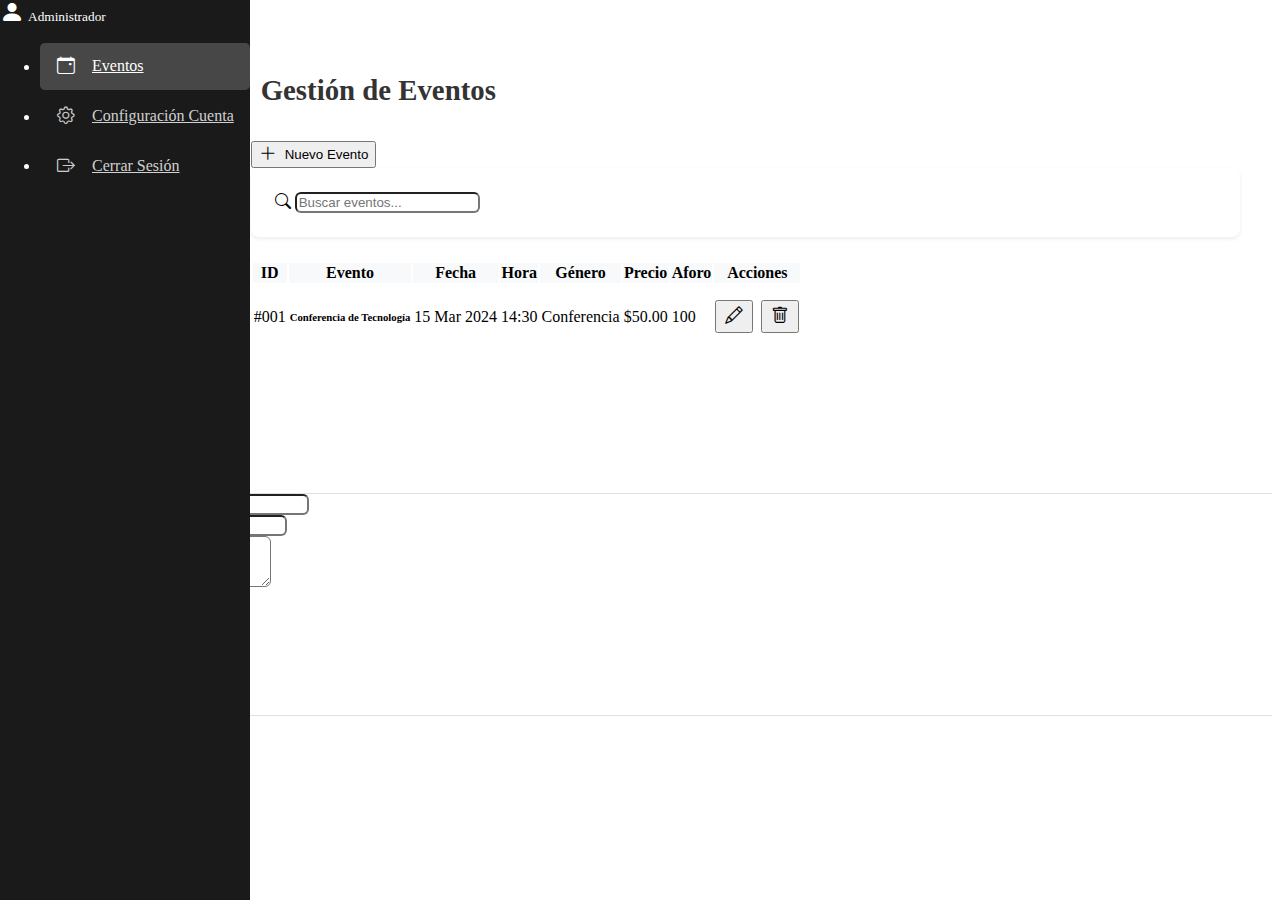
<file: admin-dashboard.html>
<!DOCTYPE html>
<html lang="es">
<head>
    <meta charset="UTF-8">
    <meta name="viewport" content="width=device-width, initial-scale=1.0">
    <title>Dashboard - Sistema Gestor de Eventos</title>
    <link rel="stylesheet" href="https://bootswatch.com/5/lux/bootstrap.min.css">
    <link rel="stylesheet" href="https://cdn.jsdelivr.net/npm/bootstrap-icons@1.11.3/font/bootstrap-icons.min.css">
    <link rel="stylesheet" href="css/styles.css">

</head>
<body>
    <div class="container-fluid">
        <div class="row">
            <!-- Sidebar izquierdo de administrador -->
            <div class="col-md-3 col-lg-2 px-0 sidebar">
                <div class="p-3">
                    <div class="d-flex align-items-center mb-4">
                        <i class="bi bi-person-fill" style="font-size: 1.5rem; width: 40px; height: 40px;"></i>
                        <small class="text-muted ms-2">Administrador</small>
                    </div>
                    <ul class="nav flex-column">
                        <li >
                            <a class="nav-link active" href="admin-dashboard.html">
                                <i class="bi bi-calendar-event"></i>Eventos
                            </a>
                        </li>
                        <li >
                            <a class="nav-link" href="admin-configuracion.html">
                                <i class="bi bi-gear"></i>Configuración Cuenta
                            </a>
                        </li>
                        <li class="mt-4">
                            <a class="nav-link text-danger" href="login.html">
                                <i class="bi bi-box-arrow-right"></i>Cerrar Sesión
                            </a>
                        </li>
                    </ul>
                </div>
            </div>

            <!-- Contenido principal de la pagina -->
            <div class="col-md-9 col-lg-10 contenido-principal">
                <div class="d-flex justify-content-between align-items-center mb-4">
                    <h2>Gestión de Eventos</h2>
                    <button class="btn btn-primary" data-bs-toggle="modal" data-bs-target="#eventoModal">
                        <i class="bi bi-plus-lg me-2"></i>Nuevo Evento
                    </button>
                </div>

                <!-- Filtro de busqueda de eventos -->
                <div class="filtros mb-4">
                    <div class="input-group">
                        <span class="input-group-text">
                            <i class="bi bi-search"></i>
                        </span>
                        <input type="text" class="form-control" placeholder="Buscar eventos..." id="filtroBusqueda">
                    </div>
                </div>

                <!-- Tabla de Eventos -->
                <div class="table-responsive">
                    <table class="table table-hover">
                        <thead>
                            <tr>
                                <th>ID</th>
                                <th>Evento</th>
                                <th>Fecha</th>
                                <th>Hora</th>
                                <th>Género</th>
                                <th>Precio</th>
                                <th>Aforo</th>
                                <th>Acciones</th>
                            </tr>
                        </thead>
                        <tbody>
                            <tr>
                                <td>#001</td>
                                <td>
                                    <h6 class="mb-0">Conferencia de Tecnología</h6>
                                </td>
                                <td>15 Mar 2024</td>
                                <td>14:30</td>
                                <td>Conferencia</td>
                                <td>$50.00</td>
                                <td>100</td>
                                <td>
                                    <div class="grupo-botones">
                                        <button class="btn btn-sm btn-outline-primary">
                                            <i class="bi bi-pencil"></i>
                                        </button>
                                        <button class="btn btn-sm btn-outline-danger">
                                            <i class="bi bi-trash"></i>
                                        </button>
                                    </div>
                                </td>
                            </tr>
                        </tbody>
                    </table>
                </div>
            </div>
        </div>
    </div>

    <!-- Modal de nuevo Evento -->
    <div class="modal fade" id="eventoModal" tabindex="-1" aria-labelledby="eventoModalLabel" aria-hidden="true">
        <div class="modal-dialog modal-lg">
            <div class="modal-content">
                <div class="modal-header">
                    <h5 class="modal-title" id="eventoModalLabel">Nuevo Evento</h5>
                    <button type="button" class="btn-close" data-bs-dismiss="modal" aria-label="Close"></button>
                </div>
                <div class="modal-body">
                    <form id="eventoForm">
                        <div class="row g-3">
                            <div class="col-md-6">
                                <label class="form-label">Título del Evento</label>
                                <input type="text" class="form-control" required>
                            </div>
                            <div class="col-md-6">
                                <label class="form-label">ID del Evento</label>
                                <input type="text" class="form-control" required>
                            </div>
                            <div class="col-md-12">
                                <label class="form-label">Descripción</label>
                                <textarea class="form-control" rows="3" required></textarea>
                            </div>
                            <div class="col-md-6">
                                <label class="form-label">Fecha</label>
                                <input type="date" class="form-control" required>
                            </div>
                            <div class="col-md-6">
                                <label class="form-label">Hora</label>
                                <input type="time" class="form-control" required>
                            </div>
                            <div class="col-md-6">
                                <label class="form-label">Género</label>
                                <select class="form-select" required>
                                    <option value="">Seleccionar género</option>
                                </select>
                            </div>
                            <div class="col-md-6">
                                <label class="form-label">Precio</label>
                                <div class="input-group">
                                    <span class="input-group-text">$</span>
                                    <input type="number" class="form-control" step="0.01" required>
                                </div>
                            </div>
                            <div class="col-md-6">
                                <label class="form-label">Aforo</label>
                                <input type="number" class="form-control" required>
                            </div>
                        </div>
                    </form>
                </div>
                <div class="modal-footer">
                    <button type="button" class="btn btn-secondary" data-bs-dismiss="modal">Cancelar</button>
                    <button type="submit" form="eventoForm" class="btn btn-primary">Guardar Evento</button>
                </div>
            </div>
        </div>
    </div>

    <!-- Bootstrap JS -->
    <script src="https://cdn.jsdelivr.net/npm/bootstrap@5.3.0/dist/js/bootstrap.bundle.min.js"></script>
</body>
</html>
</file>
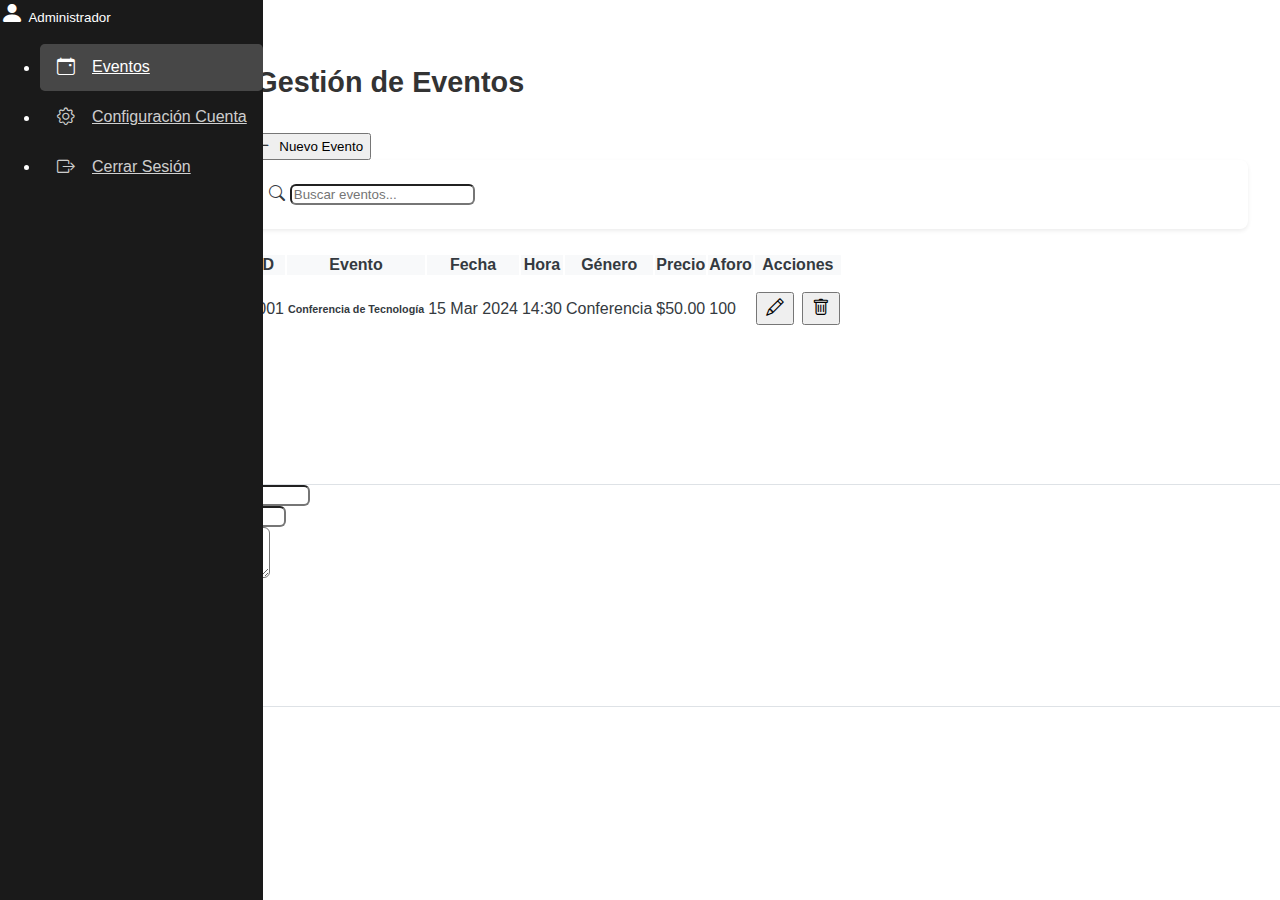
<file: pages/admin-dashboard.html>
<!DOCTYPE html>
<html lang="es">
<head>
    <meta charset="UTF-8">
    <meta name="viewport" content="width=device-width, initial-scale=1.0">
    <title>Dashboard - Sistema Gestor de Eventos</title>
    <link rel="stylesheet" href="https://bootswatch.com/5/lux/bootstrap.min.css">
    <link rel="stylesheet" href="https://cdn.jsdelivr.net/npm/bootstrap-icons@1.11.3/font/bootstrap-icons.min.css">
    <link rel="stylesheet" href="../styles/styles.css">

</head>
<body class="admin-page">
    <div class="container-fluid">
        <div class="row">
            <!-- Sidebar izquierdo de administrador -->
            <div class="col-md-3 col-lg-2 px-0 sidebar">
                <div class="p-3">
                    <div class="d-flex align-items-center mb-4">
                        <i class="bi bi-person-fill" style="font-size: 1.5rem; width: 40px; height: 40px;"></i>
                        <small class="text-muted ms-2">Administrador</small>
                    </div>
                    <ul class="nav flex-column">
                        <li >
                            <a class="nav-link active" href="admin-dashboard.html">
                                <i class="bi bi-calendar-event"></i>Eventos
                            </a>
                        </li>
                        <li >
                            <a class="nav-link" href="configuracion_cuenta.html">
                                <i class="bi bi-gear"></i>Configuración Cuenta
                            </a>
                        </li>
                        <li class="mt-4">
                            <a class="nav-link text-danger" href="login.html">
                                <i class="bi bi-box-arrow-right"></i>Cerrar Sesión
                            </a>
                        </li>
                    </ul>
                </div>
            </div>

            <!-- Contenido principal de la pagina -->
            <div class="col-md-9 col-lg-10 contenido-principal">
                <div class="d-flex justify-content-between align-items-center mb-4">
                    <h2>Gestión de Eventos</h2>
                    <button class="btn btn-primary" data-bs-toggle="modal" data-bs-target="#eventoModal">
                        <i class="bi bi-plus-lg me-2"></i>Nuevo Evento
                    </button>
                </div>

                <!-- Filtro de busqueda de eventos -->
                <div class="filtros mb-4">
                    <div class="input-group">
                        <span class="input-group-text">
                            <i class="bi bi-search"></i>
                        </span>
                        <input type="text" class="form-control" placeholder="Buscar eventos..." id="filtroBusqueda">
                    </div>
                </div>

                <!-- Tabla de Eventos -->
                <div class="table-responsive">
                    <table class="table table-hover">
                        <thead>
                            <tr>
                                <th>ID</th>
                                <th>Evento</th>
                                <th>Fecha</th>
                                <th>Hora</th>
                                <th>Género</th>
                                <th>Precio</th>
                                <th>Aforo</th>
                                <th>Acciones</th>
                            </tr>
                        </thead>
                        <tbody>
                            <tr>
                                <td>#001</td>
                                <td>
                                    <h6 class="mb-0">Conferencia de Tecnología</h6>
                                </td>
                                <td>15 Mar 2024</td>
                                <td>14:30</td>
                                <td>Conferencia</td>
                                <td>$50.00</td>
                                <td>100</td>
                                <td>
                                    <div class="grupo-botones">
                                        <button class="btn btn-sm btn-outline-primary">
                                            <i class="bi bi-pencil"></i>
                                        </button>
                                        <button class="btn btn-sm btn-outline-danger">
                                            <i class="bi bi-trash"></i>
                                        </button>
                                    </div>
                                </td>
                            </tr>
                        </tbody>
                    </table>
                </div>
            </div>
        </div>
    </div>

    <!-- Modal de nuevo Evento -->
    <div class="modal fade" id="eventoModal" tabindex="-1" aria-labelledby="eventoModalLabel" aria-hidden="true">
        <div class="modal-dialog modal-lg">
            <div class="modal-content">
                <div class="modal-header">
                    <h5 class="modal-title" id="eventoModalLabel">Nuevo Evento</h5>
                    <button type="button" class="btn-close" data-bs-dismiss="modal" aria-label="Close"></button>
                </div>
                <div class="modal-body">
                    <form id="eventoForm">
                        <div class="row g-3">
                            <div class="col-md-6">
                                <label class="form-label">Título del Evento</label>
                                <input type="text" class="form-control" required>
                            </div>
                            <div class="col-md-6">
                                <label class="form-label">ID del Evento</label>
                                <input type="text" class="form-control" required>
                            </div>
                            <div class="col-md-12">
                                <label class="form-label">Descripción</label>
                                <textarea class="form-control" rows="3" required></textarea>
                            </div>
                            <div class="col-md-6">
                                <label class="form-label">Fecha</label>
                                <input type="date" class="form-control" required>
                            </div>
                            <div class="col-md-6">
                                <label class="form-label">Hora</label>
                                <input type="time" class="form-control" required>
                            </div>
                            <div class="col-md-6">
                                <label class="form-label">Género</label>
                                <select class="form-select" required>
                                    <option value="">Seleccionar género</option>
                                </select>
                            </div>
                            <div class="col-md-6">
                                <label class="form-label">Precio</label>
                                <div class="input-group">
                                    <span class="input-group-text">$</span>
                                    <input type="number" class="form-control" step="0.01" required>
                                </div>
                            </div>
                            <div class="col-md-6">
                                <label class="form-label">Aforo</label>
                                <input type="number" class="form-control" required>
                            </div>
                        </div>
                    </form>
                </div>
                <div class="modal-footer">
                    <button type="button" class="btn btn-secondary" data-bs-dismiss="modal">Cancelar</button>
                    <button type="submit" form="eventoForm" class="btn btn-primary">Guardar Evento</button>
                </div>
            </div>
        </div>
    </div>

    <!-- Bootstrap JS -->
    <script src="https://cdn.jsdelivr.net/npm/bootstrap@5.3.0/dist/js/bootstrap.bundle.min.js"></script>
</body>
</html>
</file>
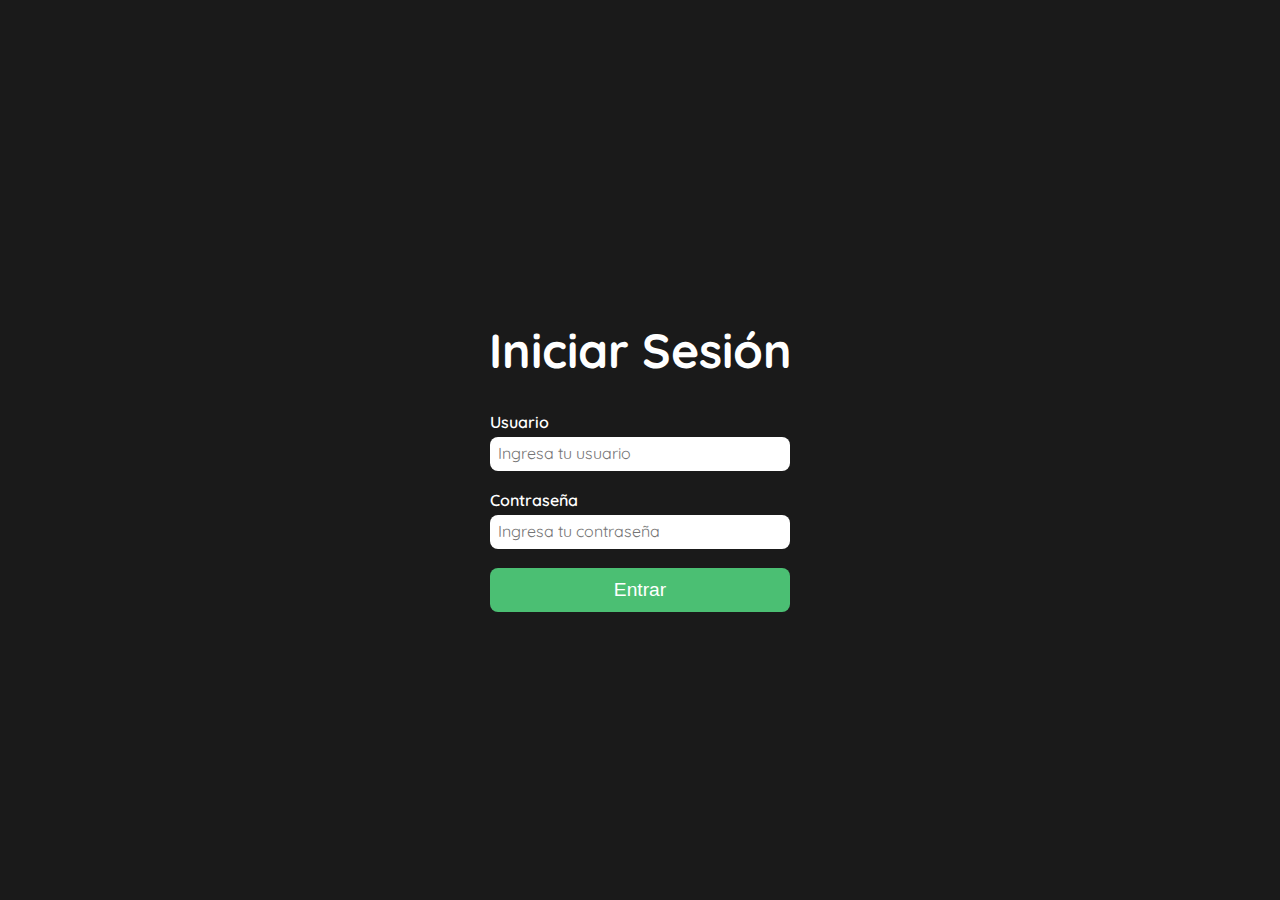
<file: pages/login.html>
<!DOCTYPE html>
<html lang="es">
<head>
    <meta charset="UTF-8" />
    <title>Iniciar Sesión</title>
    <link rel="stylesheet" href="../styles/styles.css">
</head>
<body>
    <div class="contenedor-login">
        <h1>Iniciar Sesión</h1>
        <form action="#" method="post" class="formulario-login">
            <label for="usuario">Usuario</label>
            <input type="text" id="usuario" name="usuario" placeholder="Ingresa tu usuario" required />

            <label for="contrasena">Contraseña</label>
            <input type="password" id="contrasena" name="contrasena" placeholder="Ingresa tu contraseña" required />

            <button type="submit">Entrar</button>
        </form>
    </div>
</body>
</html>
</file>
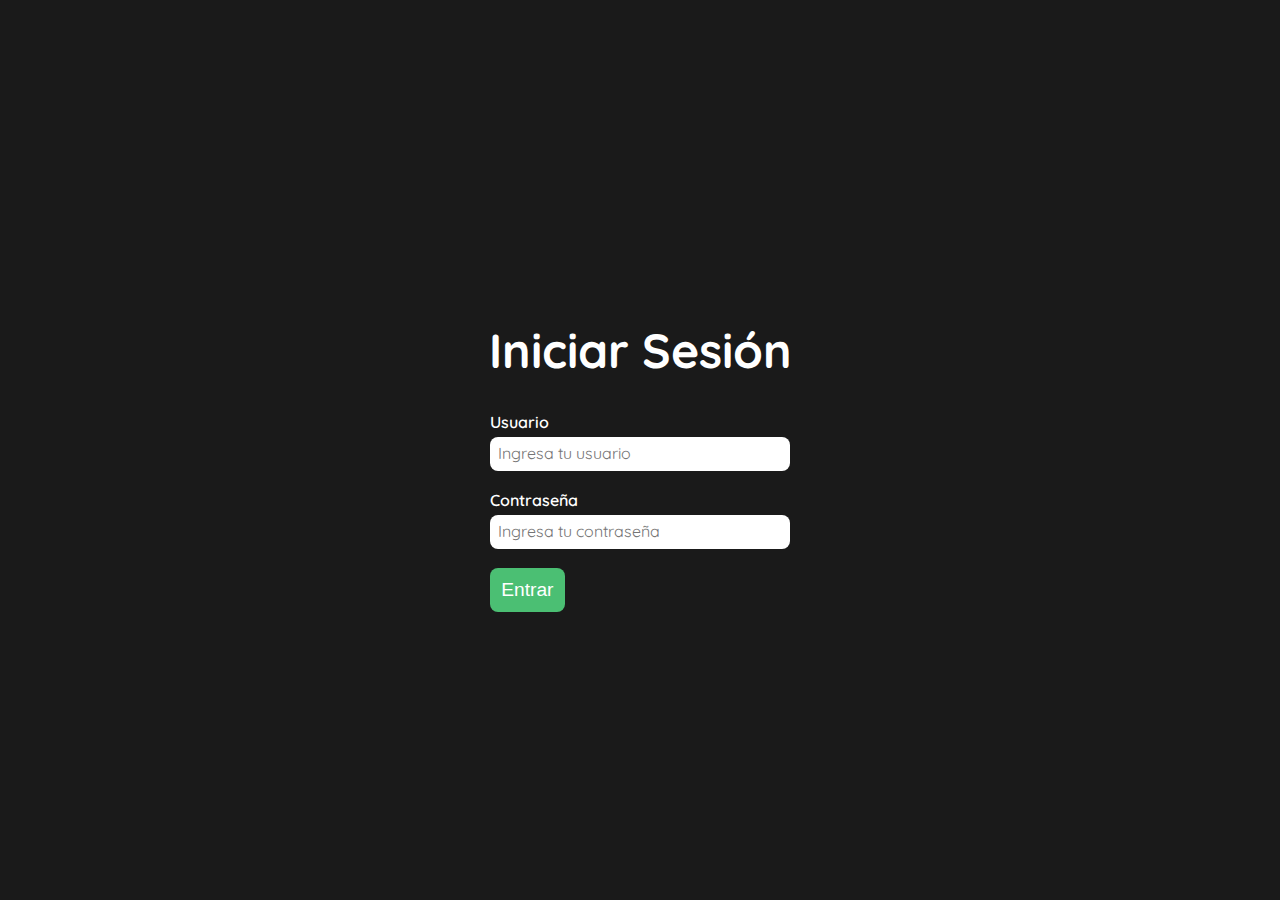
<file: pages/login_admin.html>
<!DOCTYPE html>
<html lang="es">
<head>
    <meta charset="UTF-8" />
    <title>Iniciar Sesión</title>
    <link rel="stylesheet" href="../styles/styles.css">
</head>
<body>
    <div class="contenedor-login">
        <h1>Iniciar Sesión</h1>
        <form action="#" method="post" class="formulario-login">
            <label for="usuario">Usuario</label>
            <input type="text" id="usuario" name="usuario" placeholder="Ingresa tu usuario" required />

            <label for="contrasena">Contraseña</label>
            <input type="password" id="contrasena" name="contrasena" placeholder="Ingresa tu contraseña" required />

            <a href="admin-dashboard.html">
                <button type="button">Entrar</button>
            </a>
        </form>
    </div>  
</body>
</html>
</file>
<file: css/styles.css>
/* Sidebar izquierdo */
.sidebar {
    background-color: #1a1a1a;
    height: 100vh;
    position: fixed;
    top: 0;
    left: 0;
    z-index: 100;
    color: white;
}

.sidebar .nav-link {
    color: rgba(255, 255, 255, 0.8);
    padding: 0.8rem 1rem;
    margin: 0.2rem 0;
    border-radius: 0.3rem;
    display: flex;
    align-items: center;
    gap: 0.5rem;
}

.sidebar .nav-link:hover {
    color: white;
    background: rgba(255, 255, 255, 0.1);
}

.sidebar .nav-link.active {
    color: white;
    background: rgba(255, 255, 255, 0.2);
}

.sidebar .nav-link i {
    margin-right: 0.5rem;
    font-size: 1.1rem;
    width: 20px;
    text-align: center;
}

/* Contenido principal */
.contenido-principal, .main-content {
    margin-left: 16.666667%; /* col-md-3 */
    padding: 2rem;
}


.btn {
    display: inline-flex;
    align-items: center;
    gap: 0.5rem;
}

.btn i {
    font-size: 1.1rem;
}

/* Tablas  */
.table {
    background-color: white;
    border-radius: 0.5rem;
    overflow: hidden;
}

.table th {
    background-color: #f8f9fa;
    font-weight: 600;
}

/* Formularios  */
.form-label {
    font-weight: 500;
    margin-bottom: 0.5rem;
}

.form-control {
    border-radius: 0.375rem;
}

/* Modales  */
.modal-content {
    border-radius: 0.5rem;
}

.modal-header {
    border-bottom: 1px solid #dee2e6;
    padding: 1rem 1.5rem;
}

.modal-footer {
    border-top: 1px solid #dee2e6;
    padding: 1rem 1.5rem;
}

/* Responsive */
@media (max-width: 768px) {
    .sidebar {
        position: static;
        height: auto;
    }
    .contenido-principal, .main-content {
        margin-left: 0;
    }
}

/* --- Estilos de Dashboard  --- */
.grupo-botones {
    display: flex;
    gap: 0.5rem;
}

.grupo-botones .btn {
    padding: 0.25rem 0.5rem;
}

.filtros {
    background: white;
    border-radius: 0.5rem;
    padding: 1.5rem;
    margin-bottom: 1.5rem;
    box-shadow: 0 0.125rem 0.25rem rgba(0, 0, 0, 0.075);
}

.table-hover tbody tr:hover {
    background-color: #f8f9fa;
}

/* --- Estilos  de Configuración --- */
.banner-perfil {
    height: 200px;
    position: relative;
}

.fondo-banner-perfil {
    object-fit: cover;
    height: 100%;
}

.avatar-perfil {
    position: absolute;
    bottom: -50px;
    left: 50%;
    transform: translateX(-50%);
    width: 100px;
    height: 100px;
    background-color: black;
    border-radius: 50%;
    display: flex;
    align-items: center;
    justify-content: center;
    border: 6px solid #fff;
    z-index: 2;
}

.icono-usuario {
    font-size: 3rem;
    color: #fff;
}

.perfil-form {
    margin: 10px auto;
    padding: 30px;
}

.form-grid {
    display: grid;
    grid-template-columns: repeat(2, 1fr);
    gap: 20px;
    margin-bottom: 20px;
}

.form-group {
    width: 100%;
}

.form-group label {
    display: block;
    margin-bottom: 8px;
}

.form-group input {
    width: 100%;
}

.form-actions {
    margin-top: 20px;
}
.form-actions .btn {
    padding: 1rem 1.5rem;
    font-size: 1rem;
}
.campo-formulario {
    width: 100%;
    padding: 0.5rem;
    border: 1px solid #dee2e6;
    border-radius: 0.375rem;
}

.campo-formulario:focus {
    border-color: #0d6efd;
    box-shadow: 0 0 0 0.25rem rgba(13, 110, 253, 0.25);
    outline: none;
}

@media (max-width: 768px) {
    .banner-perfil {
        height: 150px;
    }
    .avatar-perfil {
        width: 80px;
        height: 80px;
        bottom: -40px;
    }
    .icono-usuario {
        font-size: 2rem;
    }
}

h2 {
    color: #333;
    font-size: 1.8rem;
    font-weight: 600;
    padding: 10px;
}
</file>
<file: styles/styles.css>
@font-face {
  font-family: 'Quicksand';
  src: url('./fuentes/Quicksand/static/Quicksand-Regular.ttf') format('truetype');
  font-weight: 400;
}

@font-face {
  font-family: 'Quicksand';
  src: url('./fuentes/Quicksand/static/Quicksand-Medium.ttf') format('truetype');
  font-weight: 500;
}

@font-face {
  font-family: 'Quicksand';
  src: url('./fuentes/Quicksand/static/Quicksand-SemiBold.ttf') format('truetype');
  font-weight: 600;
}

@font-face {
  font-family: 'Quicksand';
  src: url('./fuentes/Quicksand/static/Quicksand-Bold.ttf') format('truetype');
  font-weight: 700;
}

@font-face {
  font-family: 'Quicksand';
  src: url('./fuentes/Quicksand/static/Quicksand-Light.ttf') format('truetype');
  font-weight: 300;
}

body {
  font-family: 'Inter', sans-serif;
  background-color: #1a1a1a;
  padding: 0;
  margin: 0;
}

.encabezado {
  position: fixed;
  /* This is the key property */
  top: 0;
  height: 4.25rem;
  display: flex;
  align-items: center;
  justify-content: left;
  width: 100%;
  background-color: #343A40;
  color: white;
  font-family: 'Quicksand', sans-serif;
  font-weight: 700;
  z-index: 1000;
}

.logo {
  padding-right: 0.5rem;
  margin-left: 2rem;
}

.logo-link {
  text-decoration: none;
  color: white;
  display: flex;
  align-items: center;
  gap: 10px;
}

.retornar-link {
  text-decoration: none;
  color: white;
  display: flex;
  align-items: center;
  gap: 10px;
}

.retornar{
 margin-left: auto;
}


.banner-evento-transicion {
  position: relative;
  width: 100%;
  height: 25rem;
  overflow: hidden;
}

.banner-evento-transicion img {
  position: absolute;
  top: 0;
  left: 0;
  width: 100%;
  height: 100%;
  object-fit: cover;
  opacity: 0;
  animation: fade 15s infinite;
  padding: 0px;
}

.banner-evento-transicion img:nth-child(1) {
  animation-delay: 0s;
}

.banner-evento-transicion img:nth-child(2) {
  animation-delay: 5s;
}

.banner-evento-transicion img:nth-child(3) {
  animation-delay: 10s;
}

@keyframes fade {
  0% {
    opacity: 0;
  }

  5% {
    opacity: 1;
  }

  30% {
    opacity: 1;
  }

  35% {
    opacity: 0;
  }

  100% {
    opacity: 0;
  }
}

.banner-evento-transicion img:nth-child(1) {
  animation-delay: 0s;
}

.titulo {
  display: flex;
  justify-content: center;
  align-items: center;
  font-family: 'Quicksand', sans-serif;
  font-size: 2rem;
  color: white;
  background-color: #343A40;
  border-radius: 15px;
  padding: 1rem;
  margin: 2rem auto;
  width: fit-content;
}

.contenedor-tarjetas {
  display: flex;
  flex-wrap: wrap;
  justify-content: center;
  gap: 2.5rem;
}

.card {
  width: 45%;
  border-radius: 5px;
  overflow: hidden;
  font-family: 'Quicksand', sans-serif;
  box-shadow: 0 4px 8px rgba(0, 0, 0, 0.2);
}

.nombre-evento {
  font-size: 1.5rem;
  font-weight: 600;
  padding: 1rem;
  text-align: center;
}

.banner-evento img {
  width: 100%;
  height: auto;
  display: block;
}

/* Colores por categoría */
.categoria-musica {
  background-color: #1f9bcf;
  color: white;
}

.categoria-cine {
  background-color: #d9534f;
  color: white;
}

.categoria-feria {
  background-color: #4bbf73;
  color: white;
}

.categoria-cultural {
  background-color: #f0ad4e;
  color: white;
}

.categoria-fiesta {
  background-color: #343a40;
  color: white;
}

.categoria-otro {
  background-color: #ffffff;
  color: black;
}


/****************************************************
                          Error
****************************************************/

.contenedor-error {
  height: 100vh;
  display: flex;
  flex-direction: column;
  justify-content: center;
  align-items: center;
  font-family: 'Quicksand', sans-serif;
  background-color: #1a1a1a;
  color: white;
  text-align: center;
}

.contenedor-error i {
  font-size: 6rem;
  color: #f0ad4e;
  margin-bottom: 1rem;
}

.contenedor-error a {
  color: #ffffff;
  text-decoration: underline;
  margin-top: 1rem;
}


/***************************************************
                      Login
***************************************************/

.contenedor-login {
  height: 100vh;
  background-color: #1a1a1a;
  display: flex;
  flex-direction: column;
  justify-content: center;
  align-items: center;
  font-family: 'Quicksand', sans-serif;

  color: white;
}

.contenedor-login h1 {
  font-size: 3rem;
  margin-bottom: 2rem;
}

.formulario-login {
  display: flex;
  flex-direction: column;
  width: 300px;
}

.formulario-login label {
  margin-bottom: 0.3rem;
  font-weight: 600;
}

.formulario-login input {
  padding: 0.5rem;
  margin-bottom: 1.2rem;
  border: none;
  border-radius: 8px;
  font-size: 1rem;
}

.formulario-login input:focus {
  outline: 2px solid #4bbf73;
  /* Verde claro */
}

.formulario-login button {
  background-color: #4bbf73;
  color: white;
  border: none;
  border-radius: 8px;
  padding: 0.7rem;
  font-size: 1.2rem;
  cursor: pointer;
  transition: background-color 0.3s ease;
}

.formulario-login button:hover {
  background-color: #3ca764;
}

.formulario-login input::placeholder {
  font-family: 'Quicksand', sans-serif;
}

/****************************************************
                Eventos Inidividuales
****************************************************/

#imgMain {
  height: 30rem;
  display: block;
  margin: 100px auto 20px auto;
  border-radius: 5px;
}

.informacion {
  display: flex;
  /* activa flexbox */
  flex-direction: row;
  /* coloca los elementos en fila */
}

.column1 {
  width: 55%;
  /* columnas del mismo ancho */
  margin-left: 3rem;
  margin-right: 5rem;

}

.column2 {
  width: 30%;
  /* columnas del mismo ancho */
}

.detalles {
  border: 2px solid #343A40;
  background-color: #343A40;
  border-radius: 5px;
  width: 100%;
  color: white;
  margin-bottom: 20px;
  padding: 10px;
}

.resumen #fecha {
  font-weight: bold;
  color: #5761b8;
}

.resumen h1{
  font-size: 3rem;
  margin: 20px 0px;
  font-weight: 1000px;
}

.ubicacion a{
  text-decoration: none;
  color: #5761b8;
}
.ubicacion i{
  color: #5761b8;
}
.ubicacion a:hover{
  text-decoration: underline;
  color:  #4653c7;
}

.precios h1 {
  font-size: 2rem;
  text-align: center;
  margin: 10px 0px;
  font-weight: 1000px;
}
.opcionEntrada {
  display: flex;
  justify-content: space-between;
  align-items: center;
  padding: 0px 12px;
}
.opcionEntrada #tipo{
  font-size: 1.3rem;
}
.opcionEntrada #valor{
  color: #5761b8;
}
.linea-hr {
  margin: 0;
  border-color: #9b9ca0;
  opacity: 0.7;
}

/****************************************************
                Admin Dashboard
****************************************************/




/* Sidebar izquierdo */
.sidebar {
  background-color: #1a1a1a;
  height: 100vh;
  position: fixed;
  top: 0;
  left: 0;
  z-index: 100;
  color: white;
}

.sidebar .nav-link {
  color: rgba(255, 255, 255, 0.8);
  padding: 0.8rem 1rem;
  margin: 0.2rem 0;
  border-radius: 0.3rem;
  display: flex;
  align-items: center;
  gap: 0.5rem;
}

.sidebar .nav-link:hover {
  color: white;
  background: rgba(255, 255, 255, 0.1);
}

.sidebar .nav-link.active {
  color: white;
  background: rgba(255, 255, 255, 0.2);
}

.sidebar .nav-link i {
  margin-right: 0.5rem;
  font-size: 1.1rem;
  width: 20px;
  text-align: center;
}

/* Contenido principal */
.contenido-principal, .main-content {
  margin-left: 16.666667%; /* col-md-3 */
  padding: 2rem;
}


.btn {
  display: inline-flex;
  align-items: center;
  gap: 0.5rem;
}

.btn i {
  font-size: 1.1rem;
}

/* Tablas  */
.table {
  background-color: white;
  border-radius: 0.5rem;
  overflow: hidden;
}

.table th {
  background-color: #f8f9fa;
  font-weight: 600;
}

/* Formularios  */
.form-label {
  font-weight: 500;
  margin-bottom: 0.5rem;
}

.form-control {
  border-radius: 0.375rem;
}

/* Modales  */
.modal-content {
  border-radius: 0.5rem;
}

.modal-header {
  border-bottom: 1px solid #dee2e6;
  padding: 1rem 1.5rem;
}

.modal-footer {
  border-top: 1px solid #dee2e6;
  padding: 1rem 1.5rem;
}

/* Responsive */
@media (max-width: 768px) {
  .sidebar {
      position: static;
      height: auto;
  }
  .contenido-principal, .main-content {
      margin-left: 0;
  }
}

/* --- Estilos de Dashboard  --- */
.grupo-botones {
  display: flex;
  gap: 0.5rem;
}

.grupo-botones .btn {
  padding: 0.25rem 0.5rem;
}

.filtros {
  background: white;
  border-radius: 0.5rem;
  padding: 1.5rem;
  margin-bottom: 1.5rem;
  box-shadow: 0 0.125rem 0.25rem rgba(0, 0, 0, 0.075);
}

.table-hover tbody tr:hover {
  background-color: #f8f9fa;
}

/* --- Estilos  de Configuración --- */
.banner-perfil {
  height: 200px;
  position: relative;
}

.fondo-banner-perfil {
  object-fit: cover;
  height: 100%;
}

.avatar-perfil {
  position: absolute;
  bottom: -50px;
  left: 50%;
  transform: translateX(-50%);
  width: 100px;
  height: 100px;
  background-color: black;
  border-radius: 50%;
  display: flex;
  align-items: center;
  justify-content: center;
  border: 6px solid #fff;
  z-index: 2;
}

.icono-usuario {
  font-size: 3rem;
  color: #fff;
}

.perfil-form {
  margin: 10px auto;
  padding: 30px;
}

.form-grid {
  display: grid;
  grid-template-columns: repeat(2, 1fr);
  gap: 20px;
  margin-bottom: 20px;
}

.form-group {
  width: 100%;
}

.form-group label {
  display: block;
  margin-bottom: 8px;
}

.form-group input {
  width: 100%;
}

.form-actions {
  margin-top: 20px;
}
.form-actions .btn {
  padding: 1rem 1.5rem;
  font-size: 1rem;
}
.campo-formulario {
  width: 100%;
  padding: 0.5rem;
  border: 1px solid #dee2e6;
  border-radius: 0.375rem;
}

.campo-formulario:focus {
  border-color: #0d6efd;
  box-shadow: 0 0 0 0.25rem rgba(13, 110, 253, 0.25);
  outline: none;
}

@media (max-width: 768px) {
  .banner-perfil {
      height: 150px;
  }
  .avatar-perfil {
      width: 80px;
      height: 80px;
      bottom: -40px;
  }
  .icono-usuario {
      font-size: 2rem;
  }
}

h2 {
  color: #333;
  font-size: 1.8rem;
  font-weight: 600;
  padding: 10px;
}


.admin-page {
  background-color: #ffffff !important;
}

.admin-page .contenido-principal,
.admin-page .main-content {
  background-color: #ffffff;
  color: #343A40;
}
</file>
